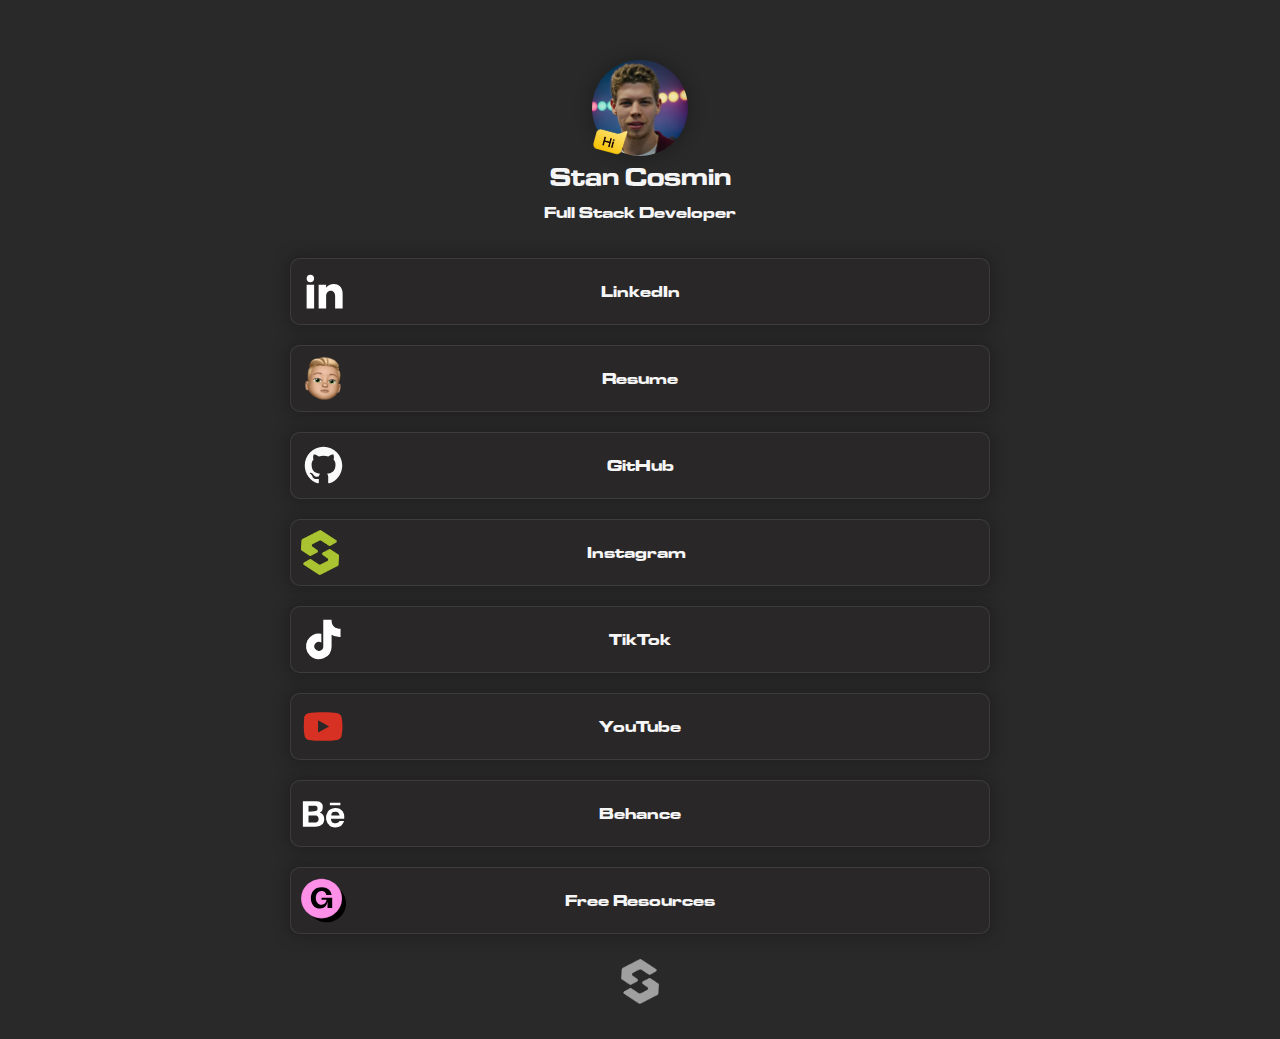
<file: links.html>
<!DOCTYPE html>
<html lang="en">
  <head>
    <meta charset="UTF-8" />
    <meta name="viewport" content="width=device-width, initial-scale=1.0" />
    <title>StanC</title>
    <link rel="stylesheet" href="styleme.css" />
    <link rel="icon" href="./linkfiles/stanc.png" />
  </head>
  <body>
    <main>
      <div class="center-main">
        <div class="container">
          <div class="profile-container">
            <div class="profile">
              <img
                id="poza"
                src="./linkfiles/profile-me.png"
                alt="imagine de profil cu mine"
              />
              <div class="hello-svg">
                <img id="poza2" src="./linkfiles/hiimg_1.png" alt="" />
              </div>
              <h1>Stan Cosmin</h1>
              <h2 class="position">Full Stack Developer</h2>
            </div>
          </div>
        </div>

        <div class="main-container b1">
          <a
            id="scale"
            target="_blank"
            href="https://www.linkedin.com/in/stan-cosmin/"
          >
            <div class="box1">
              <img src="./linkfiles/linkedin-fill.svg" alt="" />
            </div>
            <div class="box1"><h3>LinkedIn</h3></div>
            <div class="box1"><span class="box-gol">boxgol</span></div>
          </a>
        </div>

        <div class="main-container">
          <a
            id="effect"
            target="_blank"
            href="./linkfiles/Stan_Cosmin_Resume.pdf"
          >
            <div class="box1">
              <img src="./linkfiles/me-emojy.png" alt="" />
            </div>
            <div class="box1"><h3>Resume</h3></div>
            <div class="box1"><span class="box-gol">boxgol</span></div>
          </a>
        </div>

        <div class="main-container">
          <a id="effect" target="_blank" href="https://github.com/StanCosmin28">
            <div class="box1">
              <img src="./linkfiles/github-fill .svg" alt="" />
            </div>
            <div class="box1"><h3>GitHub</h3></div>
            <div class="box1"><span class="box-gol">boxgol</span></div>
          </a>
        </div>

        <div class="main-container">
          <a
            id="effect"
            target="_blank"
            href="https://www.instagram.com/stanc.dev/"
          >
            <div class="box1">
              <img
                src="./linkfiles/stanc-dev-nogb.png"
                alt=""
                style="min-width: 0px; opacity: 90%"
              />
            </div>
            <div class="box1"><h3>Instagram</h3></div>
            <div class="box1"><span class="box-gol">boxgol</span></div>
          </a>
        </div>

        <div class="main-container">
          <a
            id="effect"
            target="_blank"
            href="https://www.tiktok.com/@stanc.dev"
          >
            <div class="box1">
              <img src="./linkfiles/tiktok.svg" alt="" />
            </div>
            <div class="box1"><h3>TikTok</h3></div>
            <div class="box1"><span class="box-gol">boxgol</span></div>
          </a>
        </div>

        <div class="main-container">
          <a
            id="effect"
            target="_blank"
            href="https://www.youtube.com/@stan.cosmin?sub_confirmation=1"
          >
            <div class="box1">
              <img
                src="./linkfiles/youtube.svg"
                alt=""
                style="min-width: 0px; opacity: 90%"
              />
            </div>
            <div class="box1"><h3>YouTube</h3></div>
            <div class="box1"><span class="box-gol">boxgol</span></div>
          </a>
        </div>

        <div class="main-container">
          <a
            id="effect"
            target="_blank"
            href="https://www.behance.net/cosminioanstan"
          >
            <div class="box1">
              <img src="./linkfiles/behance-fill.svg" alt="" />
            </div>
            <div class="box1"><h3>Behance</h3></div>
            <div class="box1"><span class="box-gol">boxgol</span></div>
          </a>
        </div>

        <div class="main-container">
          <a
            id="effect"
            id="last-box"
            target="_blank"
            href="https://stancosmin.gumroad.com/"
          >
            <div class="box1">
              <img src="./linkfiles/gumroad-1.svg" alt="" />
            </div>
            <div class="box1"><h3>Free Resources</h3></div>
            <div class="box1"><span class="box-gol">boxgol</span></div>
          </a>
        </div>

        <div class="logo-box">
          <a
            id="logoeffect"
            target="_blank"
            href="https://www.linkedin.com/in/stan-cosmin/"
            ><img id="logo" src="./linkfiles/stanc-logo.png" alt="SC LOGO"
          /></a>
        </div>
      </div>
    </main>
  </body>
  <script
    src="https://cdnjs.cloudflare.com/ajax/libs/gsap/3.12.2/gsap.min.js"
    integrity="sha512-16esztaSRplJROstbIIdwX3N97V1+pZvV33ABoG1H2OyTttBxEGkTsoIVsiP1iaTtM8b3+hu2kB6pQ4Clr5yug=="
    crossorigin="anonymous"
    referrerpolicy="no-referrer"
  ></script>
  <script src="testlinks.js"></script>
</html>
</file>
<file: styleme.css>
/* FONT */
@font-face {
  font-family: myFont;
  src: url(./linkfiles/Microgramma.otf);
}
/* RESETS */
* {
  margin: 0;
  padding: 0;
  box-sizing: border-box;
}
html {
  overflow-x: hidden; /* Disable The Posibility of Scrolling on x axis */
  scroll-behavior: smooth; /* Will make the transition form a section to another smooth */
}
body {
  position: relative;
  /* background: rgba(19, 18, 18, 0.6); */
  background: rgba(19, 18, 18, 0.9);
  /* background-image: url(./linkfiles/bg.jpg); */
  background-image: url("https://i.pinimg.com/564x/79/a4/61/79a4614dc61896a3775540ca6bc6d48b.jpg");
  background-position: center;
  background-blend-mode: darken;
  /* background-repeat: no-repeat; */
  color: whitesmoke;
  font-family: myFont;
  max-width: 100vw;
}
/* CENTER THE MAIN AND RESOLVE THE BACKGROUND!!! */

a {
  color: whitesmoke;
  text-decoration: none;
}
.link-box > img {
  max-width: 45px;
  max-height: 45px;
}

/* PROFILE SECTION */
.container {
  display: flex;
  justify-content: center;
  max-width: 100vw;
  background-color: transparent;
}
.profile-container {
  background: transparent;
  display: flex;
  text-align: center;
}
.profile > img {
  margin-top: 60px;
  max-width: 96px;
  border-radius: 50%;
  box-shadow: 0px 0px 15px 4px rgba(0, 0, 0, 0.2);
  transition: 0.8s;
}
.profile > img:hover {
  transition: 0.8s;
  scale: 120%;
}
.profile > h1 {
  margin: 0px 15px 10px 15px;
  font-size: 1.5rem;
}
.position {
  margin-bottom: 25px;
  font-size: 16px;
}
/* .profile h5 {
  margin-bottom: 25px;
} */

/* MAIN LINKS */
.main-container {
  background-color: transparent;
  display: flex;
  flex-direction: column;
  justify-content: center;
  align-content: center;
  align-items: center;
}
.box1 {
  display: flex;
  justify-content: center;
  align-items: center;
}
.box1 > img {
  border-radius: 8px;
  max-width: 45px;
  max-height: 45px;
  min-width: 45px;
  min-height: 45px;
}
.main-container > a {
  background-color: rgb(40, 37, 37, 0.5);
  margin: 10px;
  padding: 10px;
  display: flex;
  flex-direction: row;
  justify-content: space-between;
  align-items: center;
  width: 85%;
  max-width: 700px;
  min-width: 290px;
  border-radius: 10px;
  border: 1px solid rgba(245, 245, 245, 0.1);
  transition: 0.2s;
  box-shadow: 0px 0px 15px 4px rgba(0, 0, 0, 0.2);
}
.main-container > a:hover {
  /* transition: 0.4s; */
  /* color: rgb(13, 13, 13); */
  color: white;
  background-color: rgba(245, 245, 245, 0.2);
  border: 1px solid rgba(255, 255, 255, 0.5);
  /* background-image: url(./linkfiles/bg2.png); */
  /* background-image: url("https://i.pinimg.com/564x/79/a4/61/79a4614dc61896a3775540ca6bc6d48b.jpg"); */

  /* background-position: center; */
}
/* COOL EFFECT MADE WITH 2 BACKGROUNDS */

/* .b1 {
  filter: blur(5px); 
}s
.b1:hover {
  scale: 100%;
  filter: blur(0px); 
  transition: 0.3s;
  box-shadow: 0px 0px 5px 5px rgba(0, 0, 0, 0.5);
  background-image: url(bg.jpg);
  background-position: center;
} */
/*  amazing effect too here with blur!!! */
/* COOL EFFECT MADE WITH 2 BACKGROUNDS */
/*  also very cool effect with blure befor hover */
.box1 > h3 {
  background-color: transparent;
  font-size: 1rem;
}

/* EMPTY BOX FOR ALIGNMENT */
.box-gol {
  color: transparent;
  min-width: 45px;
  max-width: 45px;
  min-height: 45px;
  max-height: 45px;
}

/* FOOTER LINKS */
.footer-container {
  background-color: black;
  display: flex;
  flex-direction: column;
  justify-content: center;
  align-content: center;
  align-items: center;
}

.box > img {
  border-radius: 8px;
  max-width: 45px;
  max-height: 45px;
}
.footer-container > a {
  background-color: rgb(25, 23, 23);
  margin: 10px;
  padding: 10px;
  display: flex;
  flex-direction: row;
  justify-content: space-between;
  align-items: center;
  width: 85%;
  max-width: 700px;
  min-width: 290px;
  border-radius: 10px;
  border: 2px solid rgba(245, 245, 245, 0.7);
}
.box > h3 {
  background-color: transparent;
  font-size: 1rem;
}
.logo-box {
  overflow: hidden;
  display: flex;
  justify-content: center;
  margin: 15px 0px 30px 0px;
}
#logo {
  max-width: 45px;
  max-height: 45px;
  opacity: 60%;
}
#logo:hover {
  opacity: 100%;
}
.hello-svg {
  position: relative;
  /* width: 40px;
  height: 40px; */
}
.hello-svg > img {
  position: absolute;
  max-width: 30px;
  left: 60px;
  bottom: 9px;
  transform: rotate(15deg);
}
</file>
